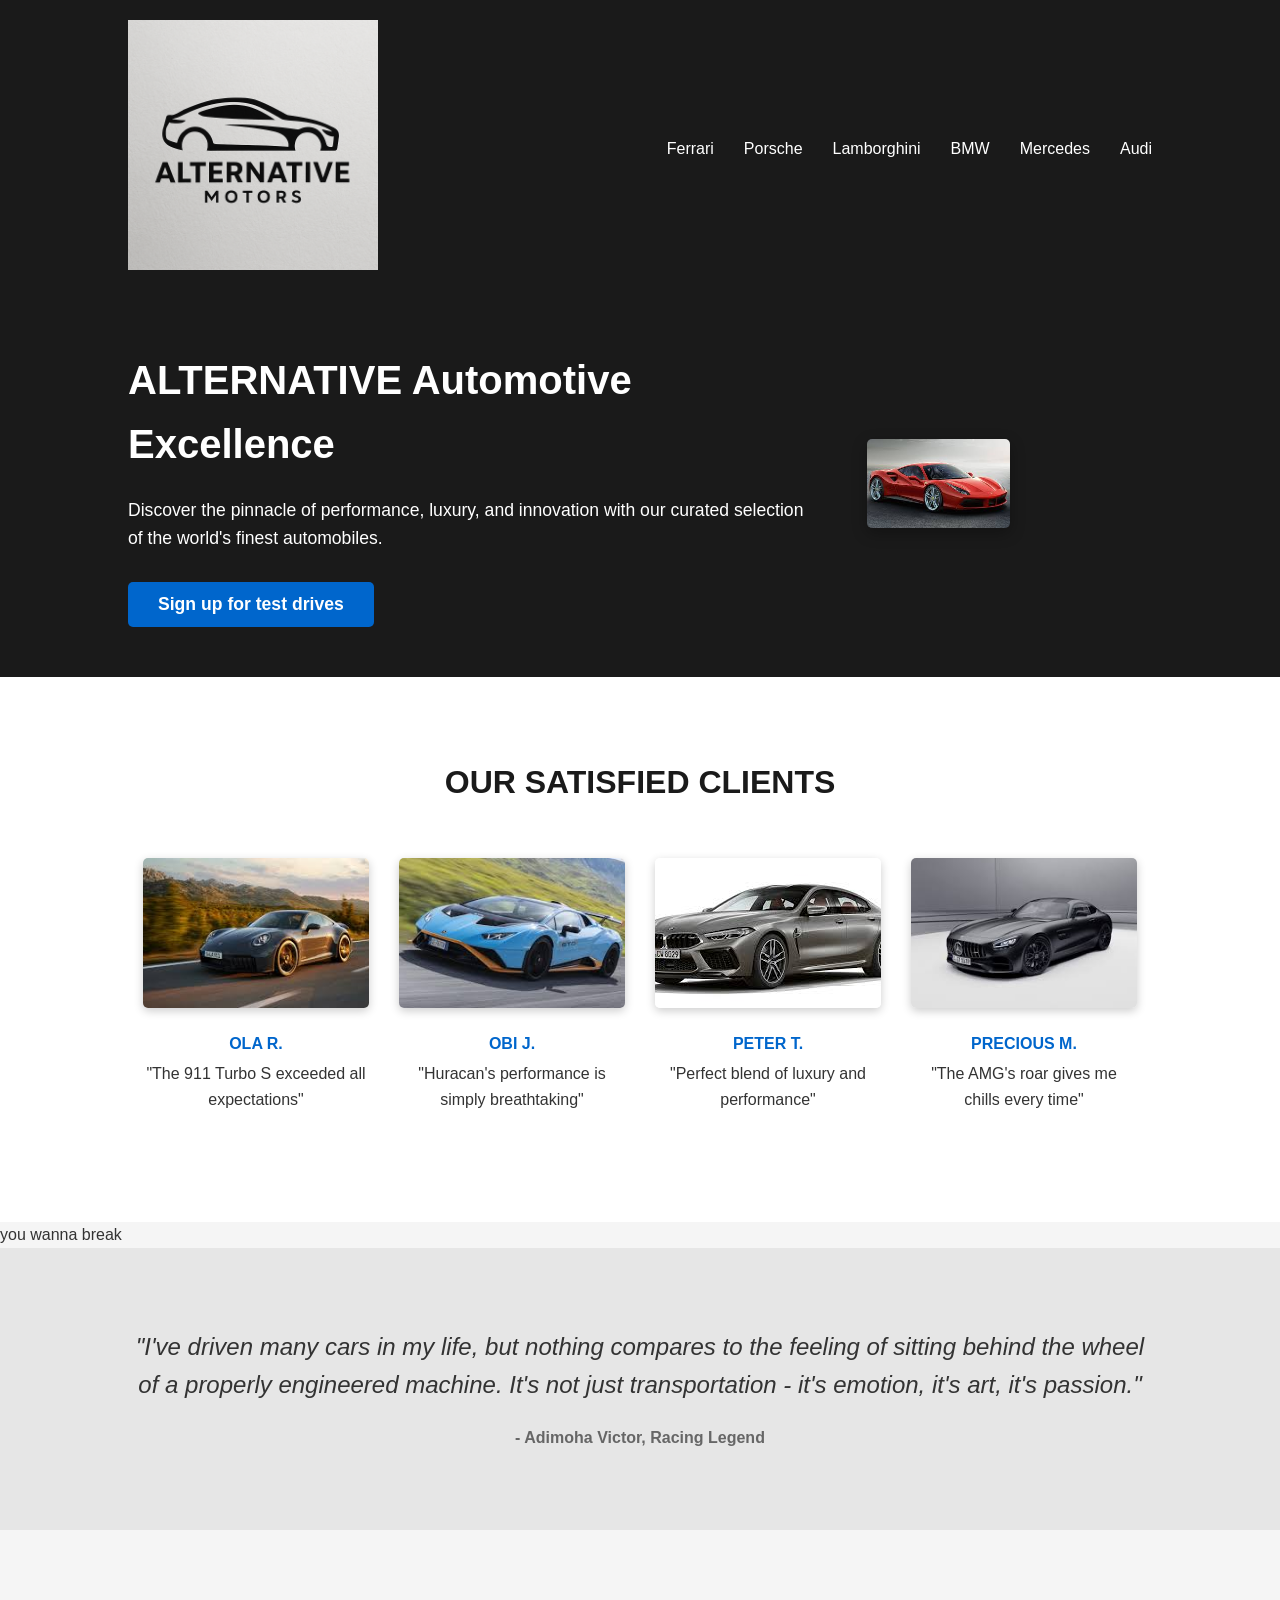
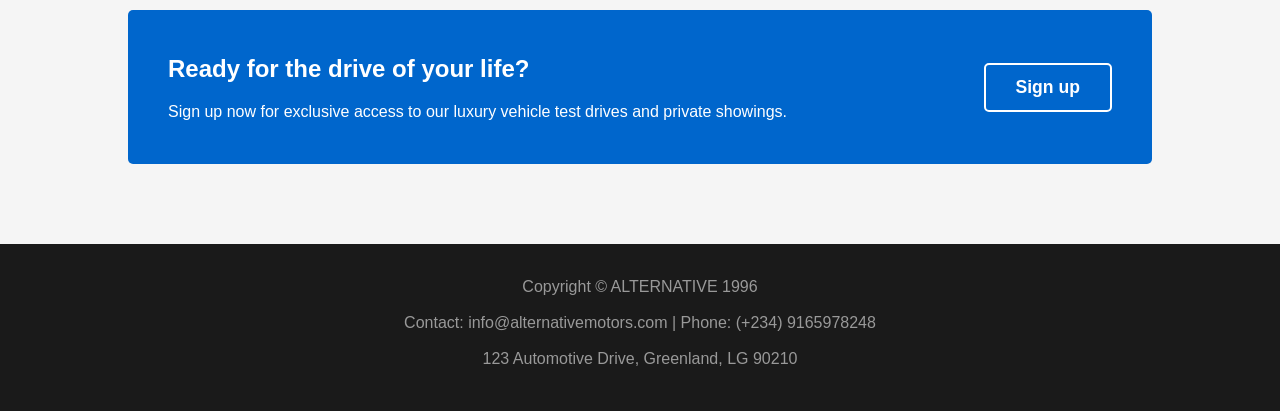
<file: index.html>
<!DOCTYPE html>
<html lang="en">
<head>
    <meta charset="UTF-8">
    <meta http-equiv="X-UA-Compatible" content="IE=edge">
    <meta name="viewport" content="width=device-width, initial-scale=1.0">
    <link rel="stylesheet" href="style.css">
    <title>Luxury Motors</title>
</head>
<body>
    
    <main>
        <header class="header">
           <div><img class="logo" src="./image/file_00000000590461f4901607bdb3fddfeb.png" alt="alternative motors logo"></div>
             <nav class="navbar">
                <ul>
                    <li><a href="#">Ferrari</a></li>
                    <li><a href="#">Porsche</a></li>
                    <li><a href="#">Lamborghini</a></li>
                    <li><a href="#">BMW</a></li>
                    <li><a href="#">Mercedes</a></li>
                    <li><a href="#">Audi</a></li>
                </ul>
            </nav>
        </header>

        <div class="hero-section">
            <div class="hero-content">
                <h1>ALTERNATIVE Automotive Excellence</h1>
                <p class="hero-text">Discover the pinnacle of performance, luxury, and innovation with our curated selection of the world's finest automobiles.</p>
                <button class="signup-btn">Sign up for test drives</button>
            </div>
            <div>
                <img class="hero-image" src="./image/CARS4.jpg" alt="Ferrari 488 displayed">
            </div>
        </div>

        <div class="featured-section">
            <h2>OUR SATISFIED CLIENTS</h2>
            <div class="client-gallery">
                <div class="client-card">
                  <img class="client-car" src="./image/CARS.jpg" alt="Porsche 911">
                  <p class="client-name">OLA R.</p>
                  <p>"The 911 Turbo S exceeded all expectations"</p>
                </div>
                <div class="client-card">
                  <img class="client-car" src="./image/CARS2.jpg" alt="Lamborghini Huracan">
                  <p class="client-name">OBI J.</p>
                  <p>"Huracan's performance is simply breathtaking"</p>
                </div>
                <div class="client-card">
                  <img class="client-car" src="./image/CARS1.jpg" alt="BMW M8">
                  <p class="client-name">PETER T.</p>
                  <p>"Perfect blend of luxury and performance"</p>
                </div>
                <div class="client-card">
                  <img class="client-car" src="./image/CARS3.jpg" alt="Mercedes AMG">
                  <p class="client-name">PRECIOUS M.</p>
                  <p>"The AMG's roar gives me chills every time"</p>
                </div>
            </div>
        </div>
                            you wanna break 
        <div class="testimonial-section">
           <p class="quote">"I've driven many cars in my life, but nothing compares to the feeling of sitting behind the wheel of a properly engineered machine. It's not just transportation - it's emotion, it's art, it's passion."</p>
           <p class="author">- Adimoha Victor, Racing Legend</p>
        </div>

        <div class="cta-section">
            <div class="cta-box">
                <div class="cta-text">
                    <h3>Ready for the drive of your life?</h3>
                    <p>Sign up now for exclusive access to our luxury vehicle test drives and private showings.</p> 
                </div>
                <div><button class="signup-btn cta-btn">Sign up</button></div>
            </div>
        </div>

        <footer class="footer">
            <div class="footer-content">
                <p>Copyright © ALTERNATIVE 1996</p>
                <p>Contact: info@alternativemotors.com | Phone: (+234) 9165978248</p>
                <p>123 Automotive Drive, Greenland, LG 90210</p>
            </div>
        </footer>
    </main>
</body>
</html>
</file>
<file: style.css>
* {
    margin: 0;
    padding: 0;
    box-sizing: border-box;
    font-family: 'Arial', sans-serif;
}

body {
    background-color: #f5f5f5;
    color: #333;
    line-height: 1.6;
}

.header {
    display: flex;
    justify-content: space-between;
    align-items: center;
    padding: 20px 10%;
    background-color: #1a1a1a;
    color: white;
}

.logo {
    height: 250px;
}

.navbar ul {
    display: flex;
    list-style: none;
}

.navbar li {
    margin-left: 30px;
    transition: all 0.3s ease;
}

.navbar li:hover {
    transform: scale(1.1);
    text-shadow: 0 0 10px rgba(255,255,255,0.8);
}

.navbar a {
    color: white;
    text-decoration: none;
    font-weight: 500;
    transition: color 0.3s;
}

.navbar a:hover {
    color: #0066cc;
}


.hero-section {
    display: flex;
    justify-content: space-between;
    align-items: center;
    padding: 50px 10%;
    background-color: #1a1a1a;
    color: white;
}

.hero-content {
    flex: 1;
    padding-right: 50px;
}

.hero-content h1 {
    font-size: 2.5rem;
    margin-bottom: 20px;
}

.hero-text {
    margin-bottom: 30px;
    font-size: 1.1rem;
}

.hero-image {
    flex: 1;
    max-width: 50%;
    border-radius: 5px;
    box-shadow: 0 5px 15px rgba(0,0,0,0.3);
}


.signup-btn {
    padding: 12px 30px;
    background-color: #0066cc;
    color: white;
    border: none;
    border-radius: 5px;
    font-size: 1.1rem;
    font-weight: bold;
    cursor: pointer;
    transition: background-color 0.3s, transform 0.2s;
}

.signup-btn:hover {
    background-color: #004d99;
    transform: translateY(-2px);
}


.featured-section {
    padding: 80px 10%;
    text-align: center;
    background-color: white;
}

.featured-section h2 {
    margin-bottom: 50px;
    font-size: 2rem;
    color: #1a1a1a;
}

.featured-section h2:hover {
    color: #0066cc;
}

.client-gallery {
    display: flex;
    justify-content: space-around;
    flex-wrap: wrap;
}

.client-gallery {
    transition: all 0.3s ease;
}

.client-gallery:hover {
    transform: scale(1.1);
    box-shadow: 0 10px 20px rgba(o,o,o,2);
    
}

.client-card {
    width: 22%;
    margin-bottom: 30px;
}

.client-car {
    width: 100%;
    height: 150px;
    object-fit: cover;
    border-radius: 5px;
    margin-bottom: 15px;
    box-shadow: 0 3px 10px rgba(0,0,0,0.2);
}

.client-name {
    font-weight: bold;
    margin-bottom: 5px;
    color: #0066cc;
}


.testimonial-section {
    padding: 80px 10%;
    background-color: #e6e6e6;
    text-align: center;
}

.quote {
    font-size: 1.5rem;
    font-style: italic;
    margin-bottom: 20px;
    color: #333;
}

.author {
    font-weight: bold;
    color: #666;
}


.cta-section {
    padding: 80px 10%;
}

.cta-box {
    display: flex;
    justify-content: space-between;
    align-items: center;
    padding: 40px;
    background-color: #0066cc;
    color: white;
    border-radius: 5px;
}

.cta-text h3 {
    margin-bottom: 10px;
    font-size: 1.5rem;
}

.cta-btn {
    border: 2px solid white;
    background-color: transparent;
}

.cta-btn:hover {
    background-color: white;
    color: #0066cc;
}

.footer {
    padding: 30px 10%;
    background-color: #1a1a1a;
    color: #999;
    text-align: center;
}

.footer-content p {
    margin-bottom: 10px;
}


@media (max-width: 768px) {
    .header {
        flex-direction: column;
        padding: 20px 5%;
    }
    
    .navbar ul {
        margin-top: 20px;
    }
    
    .hero-section {
        flex-direction: column;
        padding: 50px 5%;
    }
    
    .hero-content {
        padding-right: 0;
        margin-bottom: 30px;
        text-align: center;
    }
    
    .hero-image {
        max-width: 100%;
        transition: all 0.3s ease;
    }

    .hero-image:hover {
        transform: scale(1.1);
        box-shadow: 0 10px 20px rgba(0,0,0,0.2);
    }
    
    .client-card {
        width: 45%;
    }
    
    .cta-box {
        flex-direction: column;
        text-align: center;
    }
    
    .cta-btn {
        margin-top: 20px;
    }
}

@media (max-width: 480px) {
    .client-card {
        width: 100%;
    }
    
    .navbar ul {
        flex-direction: column;
        align-items: center;
    }
    
    .navbar li {
        margin: 10px 0;
    }
}


@media screen  {
    
}
</file>
